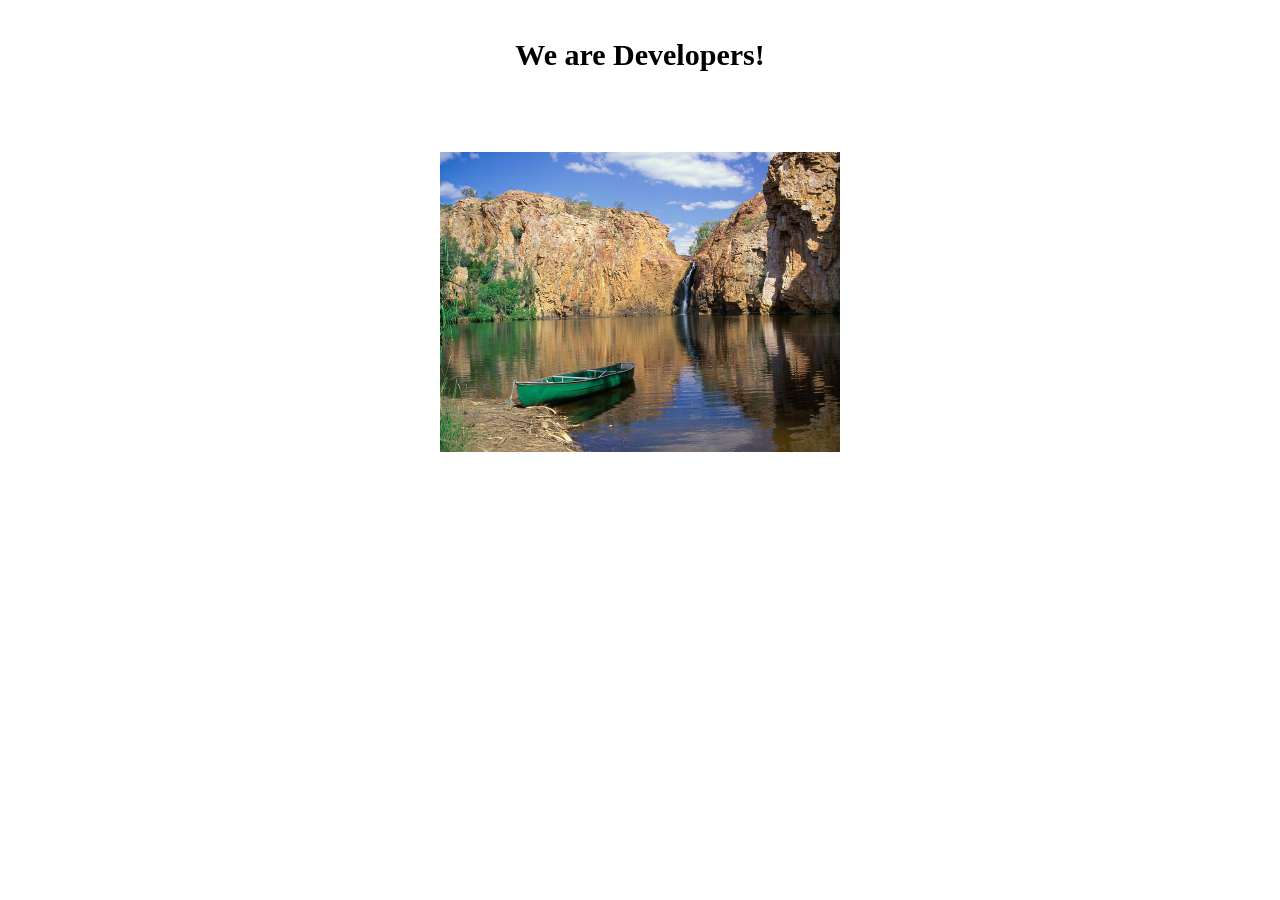
<file: html/animations.html>
<!DOCTYPE html>
<html lang="en">
<head>
    <meta charset="UTF-8">
    <meta name="viewport" content="width=device-width, initial-scale=1.0">
    <title>Animations</title>
    <link rel="stylesheet" href="../css/animations.css">
</head>
<body>
    <!-- <div class="scale"></div> -->
    <!-- <div class="rotation"></div> -->
    <!-- <div class="transportation"></div> -->
    <div class="changeColor">We are Developers!</div>
    <img src="../images/sawir.jpg" alt="">
</body>
</html>
</file>
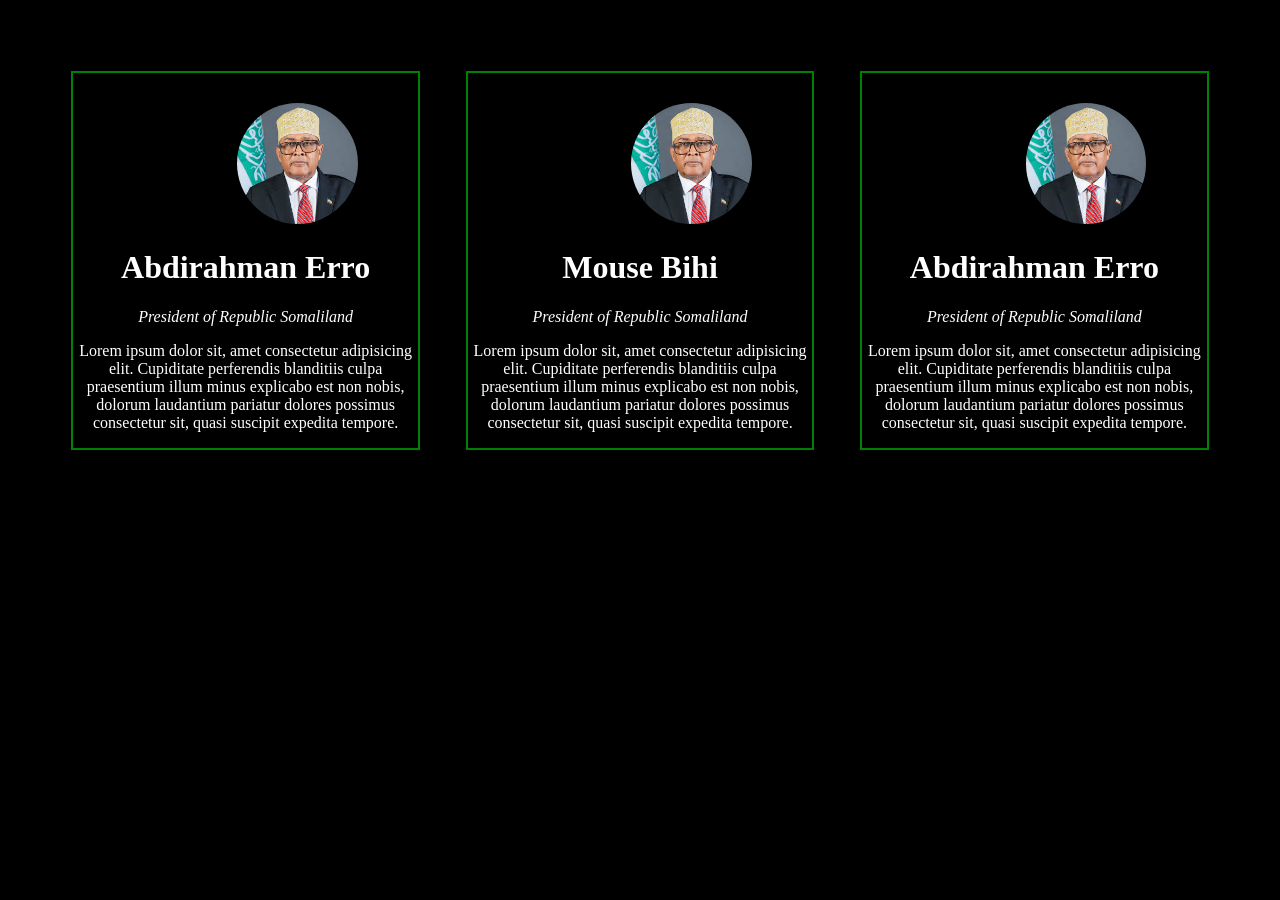
<file: html/card.html>
<!DOCTYPE html>
<html lang="en">
<head>
    <meta charset="UTF-8">
    <meta name="viewport" content="width=device-width, initial-scale=1.0">
    <title>Document</title>
    <link rel="stylesheet" href="../css/card.css">
</head>
<body>
    <div class="cards">
        <div class="person1">
            <img src="[data-uri]" alt="">
            <h1>Abdirahman Erro</h1>
            <i>President of Republic Somaliland</i>
            <p>Lorem ipsum dolor sit, amet consectetur adipisicing elit. Cupiditate perferendis blanditiis culpa praesentium illum minus explicabo est non nobis, dolorum laudantium pariatur dolores possimus consectetur sit, quasi suscipit expedita tempore.</p>
        </div>
        <div class="person1">
            <img src="[data-uri]" alt="">
            <h1>Mouse Bihi</h1>
            <i>President of Republic Somaliland</i>
            <p>Lorem ipsum dolor sit, amet consectetur adipisicing elit. Cupiditate perferendis blanditiis culpa praesentium illum minus explicabo est non nobis, dolorum laudantium pariatur dolores possimus consectetur sit, quasi suscipit expedita tempore.</p>
        </div>
        <div class="person1">
            <img src="[data-uri]" alt="">
            <h1>Abdirahman Erro</h1>
            <i>President of Republic Somaliland</i>
            <p>Lorem ipsum dolor sit, amet consectetur adipisicing elit. Cupiditate perferendis blanditiis culpa praesentium illum minus explicabo est non nobis, dolorum laudantium pariatur dolores possimus consectetur sit, quasi suscipit expedita tempore.</p>
        </div>
    </div>

    
</body>
</html>
</file>
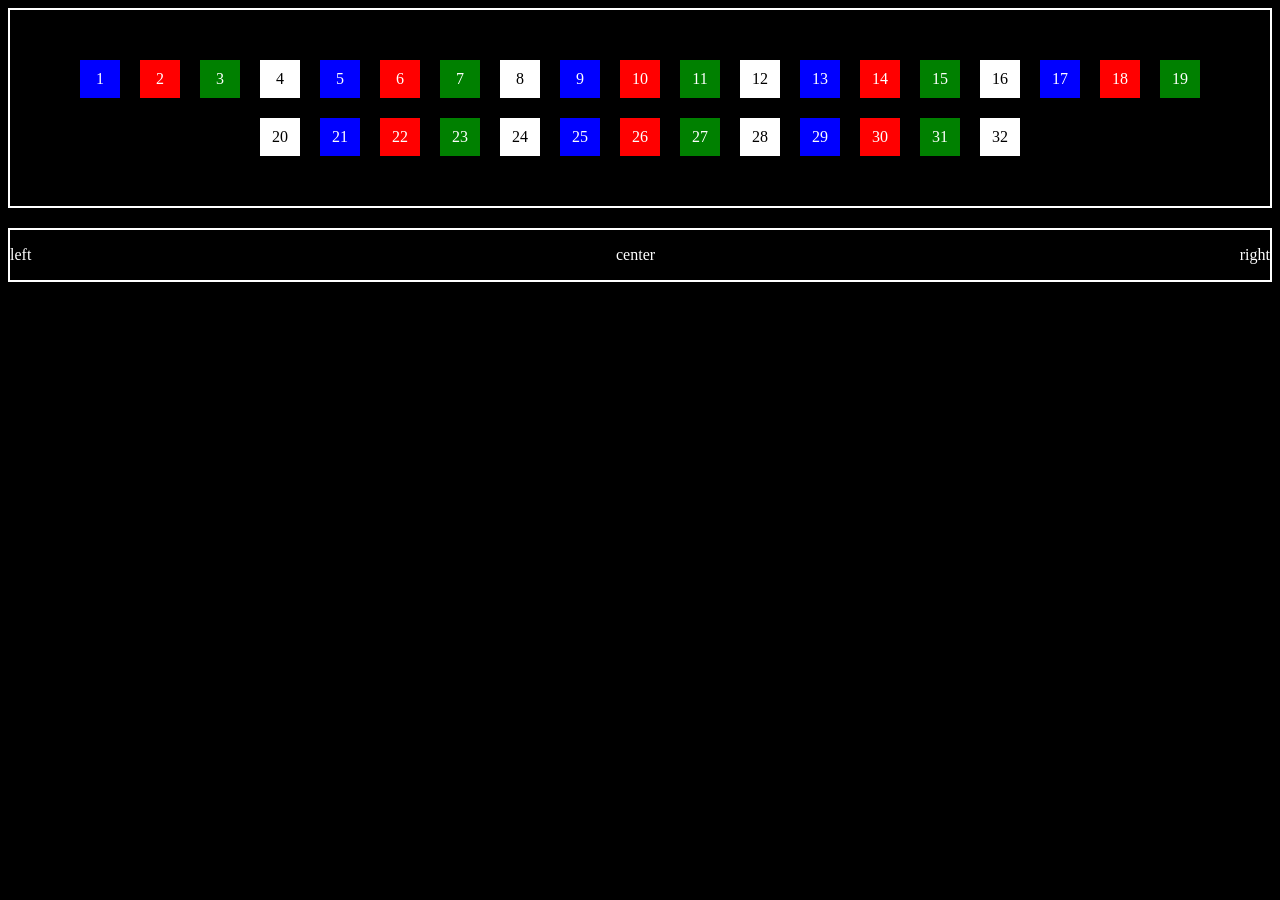
<file: html/display.html>
<!DOCTYPE html>
<html lang="en">
<head>
    <meta charset="UTF-8">
    <meta name="viewport" content="width=device-width, initial-scale=1.0">
    <title>Document</title>
    <link rel="stylesheet" href="../css/display.css">
</head>
<body style="background-color: black; color:white;">
  <div class="boxes">
    <div class="box1">1</div>
    <div class="box2">2</div>
    <div class="box3">3</div>
    <div class="box4">4</div>
    <div class="box1">5</div>
    <div class="box2">6</div>
    <div class="box3">7</div>
    <div class="box4">8</div>
    <div class="box1">9</div>
    <div class="box2">10</div>
    <div class="box3">11</div>
    <div class="box4">12</div>
    <div class="box1">13</div>
    <div class="box2">14</div>
    <div class="box3">15</div>
    <div class="box4">16</div>
    <div class="box1">17</div>
    <div class="box2">18</div>
    <div class="box3">19</div>
    <div class="box4">20</div>
    <div class="box1">21</div>
    <div class="box2">22</div>
    <div class="box3">23</div>
    <div class="box4">24</div>
    <div class="box1">25</div>
    <div class="box2">26</div>
    <div class="box3">27</div>
    <div class="box4">28</div>
    <div class="box1">29</div>
    <div class="box2">30</div>
    <div class="box3">31</div>
    <div class="box4">32</div>
  </div>



<div class="arounds">
    <p class="left">left</p>
    <p class="center">center</p>
    <p class="right">right</p>
</div>
</body>
</html>
</file>
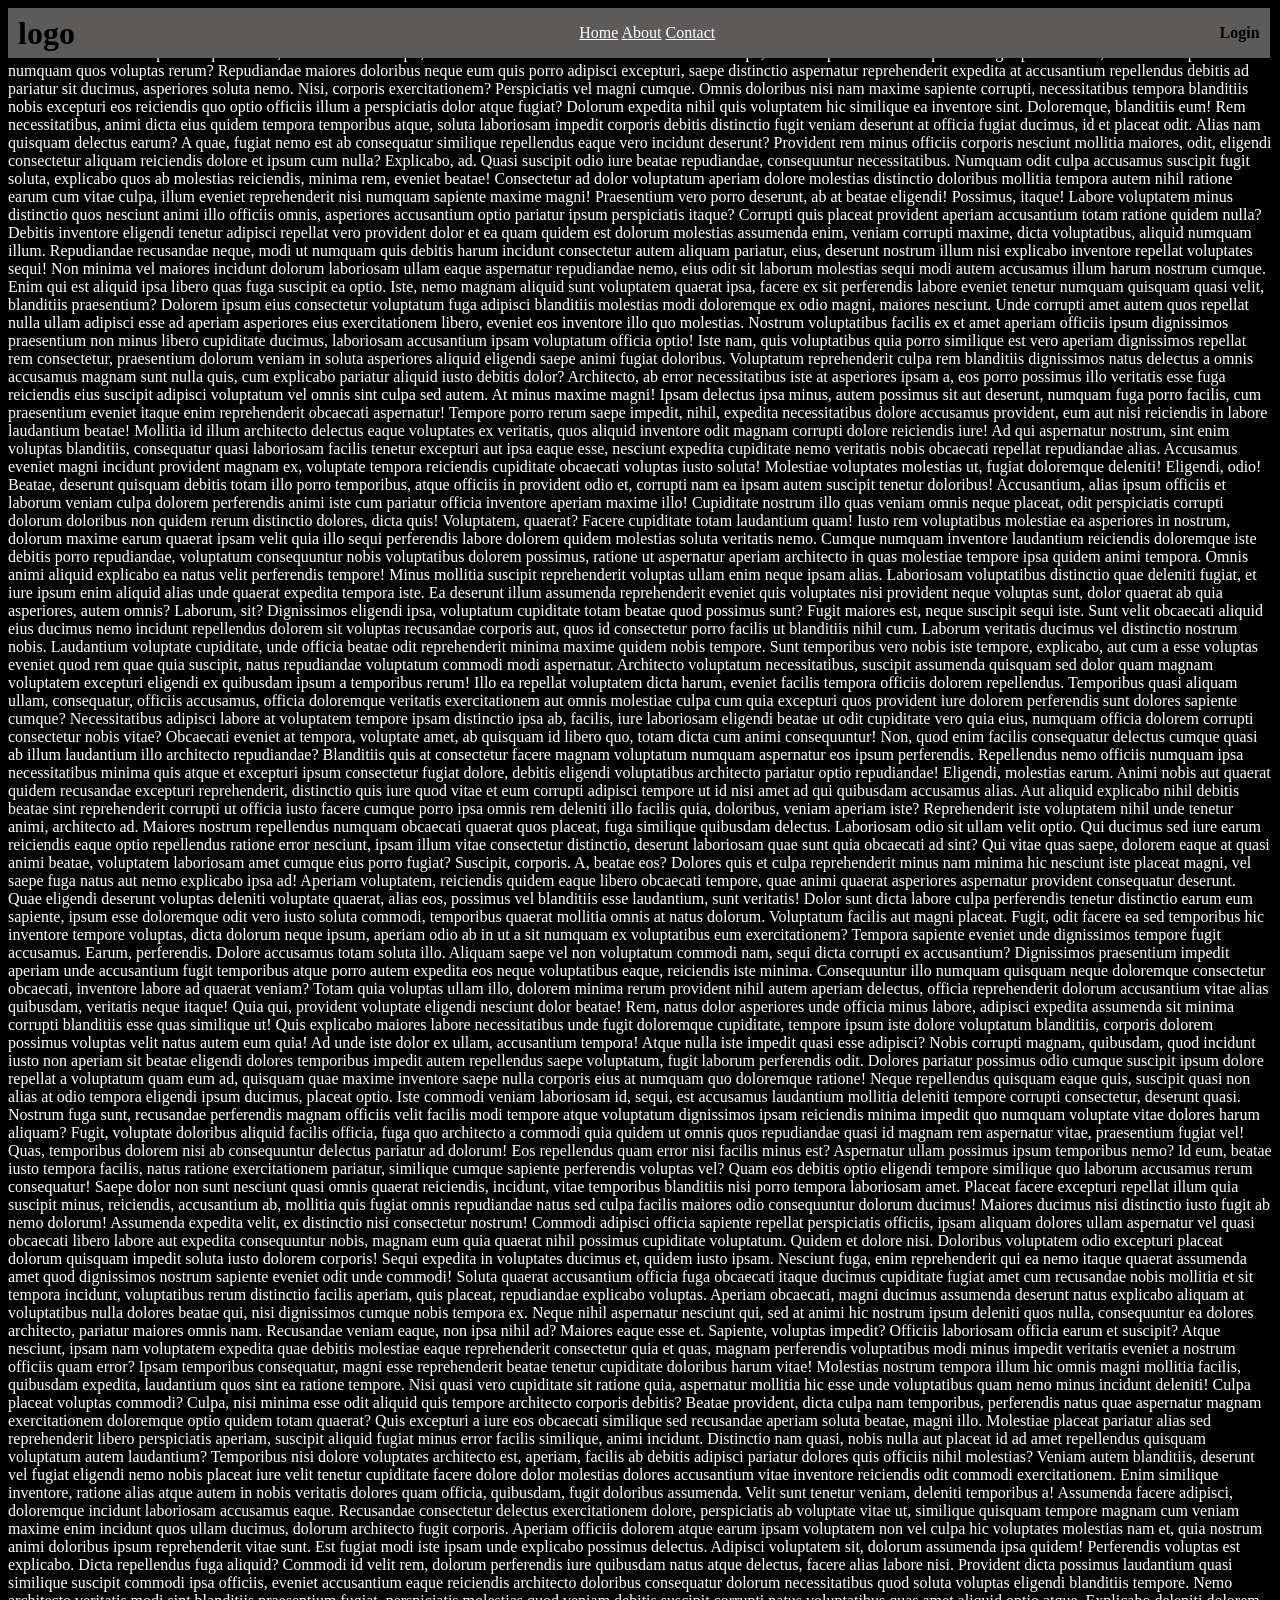
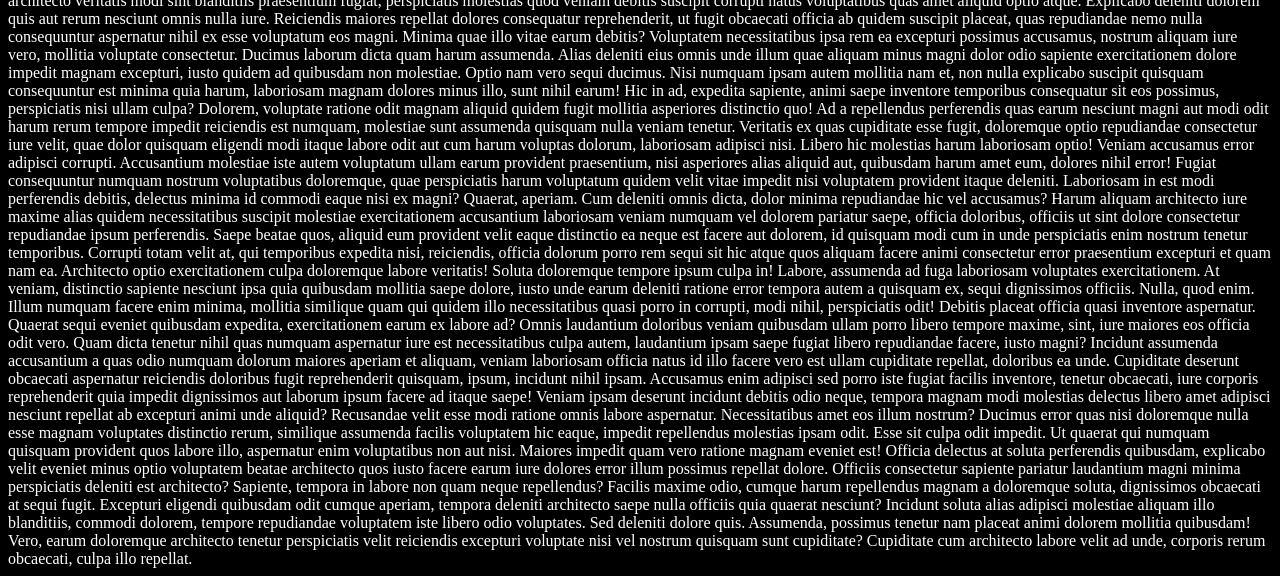
<file: html/header.html>
<!DOCTYPE html>
<html lang="en">
<head>
    <meta charset="UTF-8">
    <meta name="viewport" content="width=device-width, initial-scale=1.0">
    <title>Document</title>
    <link rel="stylesheet" href="../css/header.css">
</head>
<body>
    <div class="header">
        <h1>logo</h1>
        <div class="menu">
            <a href="#">Home</a>
            <a href="#">About</a>
            <a href="#">Contact</a>
        </div>
        <b>Login</b>
    </div>

    <div class="content">
        Lorem ipsum dolor sit, amet consectetur adipisicing elit. Dolor non at sequi minus voluptas pariatur, quia voluptatibus illo praesentium est exercitationem id voluptatem omnis tempora? Facere nisi enim ut ad odio aut numquam deleniti cupiditate esse praesentium veniam minus, dolorum impedit eligendi reprehenderit nulla quae doloremque quidem ipsa laboriosam eos expedita doloribus? Iure exercitationem adipisci id quibusdam, veritatis esse suscipit, mollitia natus vel architecto deserunt dolorem culpa, eius voluptas vero odit sapiente. Fugit ipsam officia, error harum porro numquam quos voluptas rerum? Repudiandae maiores doloribus neque eum quis porro adipisci excepturi, saepe distinctio aspernatur reprehenderit expedita at accusantium repellendus debitis ad pariatur sit ducimus, asperiores soluta nemo. Nisi, corporis exercitationem? Perspiciatis vel magni cumque. Omnis doloribus nisi nam maxime sapiente corrupti, necessitatibus tempora blanditiis nobis excepturi eos reiciendis quo optio officiis illum a perspiciatis dolor atque fugiat? Dolorum expedita nihil quis voluptatem hic similique ea inventore sint. Doloremque, blanditiis eum! Rem necessitatibus, animi dicta eius quidem tempora temporibus atque, soluta laboriosam impedit corporis debitis distinctio fugit veniam deserunt at officia fugiat ducimus, id et placeat odit. Alias nam quisquam delectus earum? A quae, fugiat nemo est ab consequatur similique repellendus eaque vero incidunt deserunt? Provident rem minus officiis corporis nesciunt mollitia maiores, odit, eligendi consectetur aliquam reiciendis dolore et ipsum cum nulla? Explicabo, ad. Quasi suscipit odio iure beatae repudiandae, consequuntur necessitatibus. Numquam odit culpa accusamus suscipit fugit soluta, explicabo quos ab molestias reiciendis, minima rem, eveniet beatae! Consectetur ad dolor voluptatum aperiam dolore molestias distinctio doloribus mollitia tempora autem nihil ratione earum cum vitae culpa, illum eveniet reprehenderit nisi numquam sapiente maxime magni! Praesentium vero porro deserunt, ab at beatae eligendi! Possimus, itaque! Labore voluptatem minus distinctio quos nesciunt animi illo officiis omnis, asperiores accusantium optio pariatur ipsum perspiciatis itaque? Corrupti quis placeat provident aperiam accusantium totam ratione quidem nulla? Debitis inventore eligendi tenetur adipisci repellat vero provident dolor et ea quam quidem est dolorum molestias assumenda enim, veniam corrupti maxime, dicta voluptatibus, aliquid numquam illum. Repudiandae recusandae neque, modi ut numquam quis debitis harum incidunt consectetur autem aliquam pariatur, eius, deserunt nostrum illum nisi explicabo inventore repellat voluptates sequi! Non minima vel maiores incidunt dolorum laboriosam ullam eaque aspernatur repudiandae nemo, eius odit sit laborum molestias sequi modi autem accusamus illum harum nostrum cumque. Enim qui est aliquid ipsa libero quas fuga suscipit ea optio. Iste, nemo magnam aliquid sunt voluptatem quaerat ipsa, facere ex sit perferendis labore eveniet tenetur numquam quisquam quasi velit, blanditiis praesentium? Dolorem ipsum eius consectetur voluptatum fuga adipisci blanditiis molestias modi doloremque ex odio magni, maiores nesciunt. Unde corrupti amet autem quos repellat nulla ullam adipisci esse ad aperiam asperiores eius exercitationem libero, eveniet eos inventore illo quo molestias. Nostrum voluptatibus facilis ex et amet aperiam officiis ipsum dignissimos praesentium non minus libero cupiditate ducimus, laboriosam accusantium ipsam voluptatum officia optio! Iste nam, quis voluptatibus quia porro similique est vero aperiam dignissimos repellat rem consectetur, praesentium dolorum veniam in soluta asperiores aliquid eligendi saepe animi fugiat doloribus. Voluptatum reprehenderit culpa rem blanditiis dignissimos natus delectus a omnis accusamus magnam sunt nulla quis, cum explicabo pariatur aliquid iusto debitis dolor? Architecto, ab error necessitatibus iste at asperiores ipsam a, eos porro possimus illo veritatis esse fuga reiciendis eius suscipit adipisci voluptatum vel omnis sint culpa sed autem. At minus maxime magni! Ipsam delectus ipsa minus, autem possimus sit aut deserunt, numquam fuga porro facilis, cum praesentium eveniet itaque enim reprehenderit obcaecati aspernatur! Tempore porro rerum saepe impedit, nihil, expedita necessitatibus dolore accusamus provident, eum aut nisi reiciendis in labore laudantium beatae! Mollitia id illum architecto delectus eaque voluptates ex veritatis, quos aliquid inventore odit magnam corrupti dolore reiciendis iure! Ad qui aspernatur nostrum, sint enim voluptas blanditiis, consequatur quasi laboriosam facilis tenetur excepturi aut ipsa eaque esse, nesciunt expedita cupiditate nemo veritatis nobis obcaecati repellat repudiandae alias. Accusamus eveniet magni incidunt provident magnam ex, voluptate tempora reiciendis cupiditate obcaecati voluptas iusto soluta! Molestiae voluptates molestias ut, fugiat doloremque deleniti! Eligendi, odio! Beatae, deserunt quisquam debitis totam illo porro temporibus, atque officiis in provident odio et, corrupti nam ea ipsam autem suscipit tenetur doloribus! Accusantium, alias ipsum officiis et laborum veniam culpa dolorem perferendis animi iste cum pariatur officia inventore aperiam maxime illo! Cupiditate nostrum illo quas veniam omnis neque placeat, odit perspiciatis corrupti dolorum doloribus non quidem rerum distinctio dolores, dicta quis! Voluptatem, quaerat? Facere cupiditate totam laudantium quam! Iusto rem voluptatibus molestiae ea asperiores in nostrum, dolorum maxime earum quaerat ipsam velit quia illo sequi perferendis labore dolorem quidem molestias soluta veritatis nemo. Cumque numquam inventore laudantium reiciendis doloremque iste debitis porro repudiandae, voluptatum consequuntur nobis voluptatibus dolorem possimus, ratione ut aspernatur aperiam architecto in quas molestiae tempore ipsa quidem animi tempora. Omnis animi aliquid explicabo ea natus velit perferendis tempore! Minus mollitia suscipit reprehenderit voluptas ullam enim neque ipsam alias. Laboriosam voluptatibus distinctio quae deleniti fugiat, et iure ipsum enim aliquid alias unde quaerat expedita tempora iste. Ea deserunt illum assumenda reprehenderit eveniet quis voluptates nisi provident neque voluptas sunt, dolor quaerat ab quia asperiores, autem omnis? Laborum, sit? Dignissimos eligendi ipsa, voluptatum cupiditate totam beatae quod possimus sunt? Fugit maiores est, neque suscipit sequi iste. Sunt velit obcaecati aliquid eius ducimus nemo incidunt repellendus dolorem sit voluptas recusandae corporis aut, quos id consectetur porro facilis ut blanditiis nihil cum. Laborum veritatis ducimus vel distinctio nostrum nobis. Laudantium voluptate cupiditate, unde officia beatae odit reprehenderit minima maxime quidem nobis tempore. Sunt temporibus vero nobis iste tempore, explicabo, aut cum a esse voluptas eveniet quod rem quae quia suscipit, natus repudiandae voluptatum commodi modi aspernatur. Architecto voluptatum necessitatibus, suscipit assumenda quisquam sed dolor quam magnam voluptatem excepturi eligendi ex quibusdam ipsum a temporibus rerum! Illo ea repellat voluptatem dicta harum, eveniet facilis tempora officiis dolorem repellendus. Temporibus quasi aliquam ullam, consequatur, officiis accusamus, officia doloremque veritatis exercitationem aut omnis molestiae culpa cum quia excepturi quos provident iure dolorem perferendis sunt dolores sapiente cumque? Necessitatibus adipisci labore at voluptatem tempore ipsam distinctio ipsa ab, facilis, iure laboriosam eligendi beatae ut odit cupiditate vero quia eius, numquam officia dolorem corrupti consectetur nobis vitae? Obcaecati eveniet at tempora, voluptate amet, ab quisquam id libero quo, totam dicta cum animi consequuntur! Non, quod enim facilis consequatur delectus cumque quasi ab illum laudantium illo architecto repudiandae? Blanditiis quis at consectetur facere magnam voluptatum numquam aspernatur eos ipsum perferendis. Repellendus nemo officiis numquam ipsa necessitatibus minima quis atque et excepturi ipsum consectetur fugiat dolore, debitis eligendi voluptatibus architecto pariatur optio repudiandae! Eligendi, molestias earum. Animi nobis aut quaerat quidem recusandae excepturi reprehenderit, distinctio quis iure quod vitae et eum corrupti adipisci tempore ut id nisi amet ad qui quibusdam accusamus alias. Aut aliquid explicabo nihil debitis beatae sint reprehenderit corrupti ut officia iusto facere cumque porro ipsa omnis rem deleniti illo facilis quia, doloribus, veniam aperiam iste? Reprehenderit iste voluptatem nihil unde tenetur animi, architecto ad. Maiores nostrum repellendus numquam obcaecati quaerat quos placeat, fuga similique quibusdam delectus. Laboriosam odio sit ullam velit optio. Qui ducimus sed iure earum reiciendis eaque optio repellendus ratione error nesciunt, ipsam illum vitae consectetur distinctio, deserunt laboriosam quae sunt quia obcaecati ad sint? Qui vitae quas saepe, dolorem eaque at quasi animi beatae, voluptatem laboriosam amet cumque eius porro fugiat? Suscipit, corporis. A, beatae eos? Dolores quis et culpa reprehenderit minus nam minima hic nesciunt iste placeat magni, vel saepe fuga natus aut nemo explicabo ipsa ad! Aperiam voluptatem, reiciendis quidem eaque libero obcaecati tempore, quae animi quaerat asperiores aspernatur provident consequatur deserunt. Quae eligendi deserunt voluptas deleniti voluptate quaerat, alias eos, possimus vel blanditiis esse laudantium, sunt veritatis! Dolor sunt dicta labore culpa perferendis tenetur distinctio earum eum sapiente, ipsum esse doloremque odit vero iusto soluta commodi, temporibus quaerat mollitia omnis at natus dolorum. Voluptatum facilis aut magni placeat. Fugit, odit facere ea sed temporibus hic inventore tempore voluptas, dicta dolorum neque ipsum, aperiam odio ab in ut a sit numquam ex voluptatibus eum exercitationem? Tempora sapiente eveniet unde dignissimos tempore fugit accusamus. Earum, perferendis. Dolore accusamus totam soluta illo. Aliquam saepe vel non voluptatum commodi nam, sequi dicta corrupti ex accusantium? Dignissimos praesentium impedit aperiam unde accusantium fugit temporibus atque porro autem expedita eos neque voluptatibus eaque, reiciendis iste minima. Consequuntur illo numquam quisquam neque doloremque consectetur obcaecati, inventore labore ad quaerat veniam? Totam quia voluptas ullam illo, dolorem minima rerum provident nihil autem aperiam delectus, officia reprehenderit dolorum accusantium vitae alias quibusdam, veritatis neque itaque! Quia qui, provident voluptate eligendi nesciunt dolor beatae! Rem, natus dolor asperiores unde officia minus labore, adipisci expedita assumenda sit minima corrupti blanditiis esse quas similique ut! Quis explicabo maiores labore necessitatibus unde fugit doloremque cupiditate, tempore ipsum iste dolore voluptatum blanditiis, corporis dolorem possimus voluptas velit natus autem eum quia! Ad unde iste dolor ex ullam, accusantium tempora! Atque nulla iste impedit quasi esse adipisci? Nobis corrupti magnam, quibusdam, quod incidunt iusto non aperiam sit beatae eligendi dolores temporibus impedit autem repellendus saepe voluptatum, fugit laborum perferendis odit. Dolores pariatur possimus odio cumque suscipit ipsum dolore repellat a voluptatum quam eum ad, quisquam quae maxime inventore saepe nulla corporis eius at numquam quo doloremque ratione! Neque repellendus quisquam eaque quis, suscipit quasi non alias at odio tempora eligendi ipsum ducimus, placeat optio. Iste commodi veniam laboriosam id, sequi, est accusamus laudantium mollitia deleniti tempore corrupti consectetur, deserunt quasi. Nostrum fuga sunt, recusandae perferendis magnam officiis velit facilis modi tempore atque voluptatum dignissimos ipsam reiciendis minima impedit quo numquam voluptate vitae dolores harum aliquam? Fugit, voluptate doloribus aliquid facilis officia, fuga quo architecto a commodi quia quidem ut omnis quos repudiandae quasi id magnam rem aspernatur vitae, praesentium fugiat vel! Quas, temporibus dolorem nisi ab consequuntur delectus pariatur ad dolorum! Eos repellendus quam error nisi facilis minus est? Aspernatur ullam possimus ipsum temporibus nemo? Id eum, beatae iusto tempora facilis, natus ratione exercitationem pariatur, similique cumque sapiente perferendis voluptas vel? Quam eos debitis optio eligendi tempore similique quo laborum accusamus rerum consequatur! Saepe dolor non sunt nesciunt quasi omnis quaerat reiciendis, incidunt, vitae temporibus blanditiis nisi porro tempora laboriosam amet. Placeat facere excepturi repellat illum quia suscipit minus, reiciendis, accusantium ab, mollitia quis fugiat omnis repudiandae natus sed culpa facilis maiores odio consequuntur dolorum ducimus! Maiores ducimus nisi distinctio iusto fugit ab nemo dolorum! Assumenda expedita velit, ex distinctio nisi consectetur nostrum! Commodi adipisci officia sapiente repellat perspiciatis officiis, ipsam aliquam dolores ullam aspernatur vel quasi obcaecati libero labore aut expedita consequuntur nobis, magnam eum quia quaerat nihil possimus cupiditate voluptatum. Quidem et dolore nisi. Doloribus voluptatem odio excepturi placeat dolorum quisquam impedit soluta iusto dolorem corporis! Sequi expedita in voluptates ducimus et, quidem iusto ipsam. Nesciunt fuga, enim reprehenderit qui ea nemo itaque quaerat assumenda amet quod dignissimos nostrum sapiente eveniet odit unde commodi! Soluta quaerat accusantium officia fuga obcaecati itaque ducimus cupiditate fugiat amet cum recusandae nobis mollitia et sit tempora incidunt, voluptatibus rerum distinctio facilis aperiam, quis placeat, repudiandae explicabo voluptas. Aperiam obcaecati, magni ducimus assumenda deserunt natus explicabo aliquam at voluptatibus nulla dolores beatae qui, nisi dignissimos cumque nobis tempora ex. Neque nihil aspernatur nesciunt qui, sed at animi hic nostrum ipsum deleniti quos nulla, consequuntur ea dolores architecto, pariatur maiores omnis nam. Recusandae veniam eaque, non ipsa nihil ad? Maiores eaque esse et. Sapiente, voluptas impedit? Officiis laboriosam officia earum et suscipit? Atque nesciunt, ipsam nam voluptatem expedita quae debitis molestiae eaque reprehenderit consectetur quia et quas, magnam perferendis voluptatibus modi minus impedit veritatis eveniet a nostrum officiis quam error? Ipsam temporibus consequatur, magni esse reprehenderit beatae tenetur cupiditate doloribus harum vitae! Molestias nostrum tempora illum hic omnis magni mollitia facilis, quibusdam expedita, laudantium quos sint ea ratione tempore. Nisi quasi vero cupiditate sit ratione quia, aspernatur mollitia hic esse unde voluptatibus quam nemo minus incidunt deleniti! Culpa placeat voluptas commodi? Culpa, nisi minima esse odit aliquid quis tempore architecto corporis debitis? Beatae provident, dicta culpa nam temporibus, perferendis natus quae aspernatur magnam exercitationem doloremque optio quidem totam quaerat? Quis excepturi a iure eos obcaecati similique sed recusandae aperiam soluta beatae, magni illo. Molestiae placeat pariatur alias sed reprehenderit libero perspiciatis aperiam, suscipit aliquid fugiat minus error facilis similique, animi incidunt. Distinctio nam quasi, nobis nulla aut placeat id ad amet repellendus quisquam voluptatum autem laudantium? Temporibus nisi dolore voluptates architecto est, aperiam, facilis ab debitis adipisci pariatur dolores quis officiis nihil molestias? Veniam autem blanditiis, deserunt vel fugiat eligendi nemo nobis placeat iure velit tenetur cupiditate facere dolore dolor molestias dolores accusantium vitae inventore reiciendis odit commodi exercitationem. Enim similique inventore, ratione alias atque autem in nobis veritatis dolores quam officia, quibusdam, fugit doloribus assumenda. Velit sunt tenetur veniam, deleniti temporibus a! Assumenda facere adipisci, doloremque incidunt laboriosam accusamus eaque. Recusandae consectetur delectus exercitationem dolore, perspiciatis ab voluptate vitae ut, similique quisquam tempore magnam cum veniam maxime enim incidunt quos ullam ducimus, dolorum architecto fugit corporis. Aperiam officiis dolorem atque earum ipsam voluptatem non vel culpa hic voluptates molestias nam et, quia nostrum animi doloribus ipsum reprehenderit vitae sunt. Est fugiat modi iste ipsam unde explicabo possimus delectus. Adipisci voluptatem sit, dolorum assumenda ipsa quidem! Perferendis voluptas est explicabo. Dicta repellendus fuga aliquid? Commodi id velit rem, dolorum perferendis iure quibusdam natus atque delectus, facere alias labore nisi. Provident dicta possimus laudantium quasi similique suscipit commodi ipsa officiis, eveniet accusantium eaque reiciendis architecto doloribus consequatur dolorum necessitatibus quod soluta voluptas eligendi blanditiis tempore. Nemo architecto veritatis modi sint blanditiis praesentium fugiat, perspiciatis molestias quod veniam debitis suscipit corrupti natus voluptatibus quas amet aliquid optio atque. Explicabo deleniti dolorem quis aut rerum nesciunt omnis nulla iure. Reiciendis maiores repellat dolores consequatur reprehenderit, ut fugit obcaecati officia ab quidem suscipit placeat, quas repudiandae nemo nulla consequuntur aspernatur nihil ex esse voluptatum eos magni. Minima quae illo vitae earum debitis? Voluptatem necessitatibus ipsa rem ea excepturi possimus accusamus, nostrum aliquam iure vero, mollitia voluptate consectetur. Ducimus laborum dicta quam harum assumenda. Alias deleniti eius omnis unde illum quae aliquam minus magni dolor odio sapiente exercitationem dolore impedit magnam excepturi, iusto quidem ad quibusdam non molestiae. Optio nam vero sequi ducimus. Nisi numquam ipsam autem mollitia nam et, non nulla explicabo suscipit quisquam consequuntur est minima quia harum, laboriosam magnam dolores minus illo, sunt nihil earum! Hic in ad, expedita sapiente, animi saepe inventore temporibus consequatur sit eos possimus, perspiciatis nisi ullam culpa? Dolorem, voluptate ratione odit magnam aliquid quidem fugit mollitia asperiores distinctio quo! Ad a repellendus perferendis quas earum nesciunt magni aut modi odit harum rerum tempore impedit reiciendis est numquam, molestiae sunt assumenda quisquam nulla veniam tenetur. Veritatis ex quas cupiditate esse fugit, doloremque optio repudiandae consectetur iure velit, quae dolor quisquam eligendi modi itaque labore odit aut cum harum voluptas dolorum, laboriosam adipisci nisi. Libero hic molestias harum laboriosam optio! Veniam accusamus error adipisci corrupti. Accusantium molestiae iste autem voluptatum ullam earum provident praesentium, nisi asperiores alias aliquid aut, quibusdam harum amet eum, dolores nihil error! Fugiat consequuntur numquam nostrum voluptatibus doloremque, quae perspiciatis harum voluptatum quidem velit vitae impedit nisi voluptatem provident itaque deleniti. Laboriosam in est modi perferendis debitis, delectus minima id commodi eaque nisi ex magni? Quaerat, aperiam. Cum deleniti omnis dicta, dolor minima repudiandae hic vel accusamus? Harum aliquam architecto iure maxime alias quidem necessitatibus suscipit molestiae exercitationem accusantium laboriosam veniam numquam vel dolorem pariatur saepe, officia doloribus, officiis ut sint dolore consectetur repudiandae ipsum perferendis. Saepe beatae quos, aliquid eum provident velit eaque distinctio ea neque est facere aut dolorem, id quisquam modi cum in unde perspiciatis enim nostrum tenetur temporibus. Corrupti totam velit at, qui temporibus expedita nisi, reiciendis, officia dolorum porro rem sequi sit hic atque quos aliquam facere animi consectetur error praesentium excepturi et quam nam ea. Architecto optio exercitationem culpa doloremque labore veritatis! Soluta doloremque tempore ipsum culpa in! Labore, assumenda ad fuga laboriosam voluptates exercitationem. At veniam, distinctio sapiente nesciunt ipsa quia quibusdam mollitia saepe dolore, iusto unde earum deleniti ratione error tempora autem a quisquam ex, sequi dignissimos officiis. Nulla, quod enim. Illum numquam facere enim minima, mollitia similique quam qui quidem illo necessitatibus quasi porro in corrupti, modi nihil, perspiciatis odit! Debitis placeat officia quasi inventore aspernatur. Quaerat sequi eveniet quibusdam expedita, exercitationem earum ex labore ad? Omnis laudantium doloribus veniam quibusdam ullam porro libero tempore maxime, sint, iure maiores eos officia odit vero. Quam dicta tenetur nihil quas numquam aspernatur iure est necessitatibus culpa autem, laudantium ipsam saepe fugiat libero repudiandae facere, iusto magni? Incidunt assumenda accusantium a quas odio numquam dolorum maiores aperiam et aliquam, veniam laboriosam officia natus id illo facere vero est ullam cupiditate repellat, doloribus ea unde. Cupiditate deserunt obcaecati aspernatur reiciendis doloribus fugit reprehenderit quisquam, ipsum, incidunt nihil ipsam. Accusamus enim adipisci sed porro iste fugiat facilis inventore, tenetur obcaecati, iure corporis reprehenderit quia impedit dignissimos aut laborum ipsum facere ad itaque saepe! Veniam ipsam deserunt incidunt debitis odio neque, tempora magnam modi molestias delectus libero amet adipisci nesciunt repellat ab excepturi animi unde aliquid? Recusandae velit esse modi ratione omnis labore aspernatur. Necessitatibus amet eos illum nostrum? Ducimus error quas nisi doloremque nulla esse magnam voluptates distinctio rerum, similique assumenda facilis voluptatem hic eaque, impedit repellendus molestias ipsam odit. Esse sit culpa odit impedit. Ut quaerat qui numquam quisquam provident quos labore illo, aspernatur enim voluptatibus non aut nisi. Maiores impedit quam vero ratione magnam eveniet est! Officia delectus at soluta perferendis quibusdam, explicabo velit eveniet minus optio voluptatem beatae architecto quos iusto facere earum iure dolores error illum possimus repellat dolore. Officiis consectetur sapiente pariatur laudantium magni minima perspiciatis deleniti est architecto? Sapiente, tempora in labore non quam neque repellendus? Facilis maxime odio, cumque harum repellendus magnam a doloremque soluta, dignissimos obcaecati at sequi fugit. Excepturi eligendi quibusdam odit cumque aperiam, tempora deleniti architecto saepe nulla officiis quia quaerat nesciunt? Incidunt soluta alias adipisci molestiae aliquam illo blanditiis, commodi dolorem, tempore repudiandae voluptatem iste libero odio voluptates. Sed deleniti dolore quis. Assumenda, possimus tenetur nam placeat animi dolorem mollitia quibusdam! Vero, earum doloremque architecto tenetur perspiciatis velit reiciendis excepturi voluptate nisi vel nostrum quisquam sunt cupiditate? Cupiditate cum architecto labore velit ad unde, corporis rerum obcaecati, culpa illo repellat.
    </div>
</body>
</html>
</file>
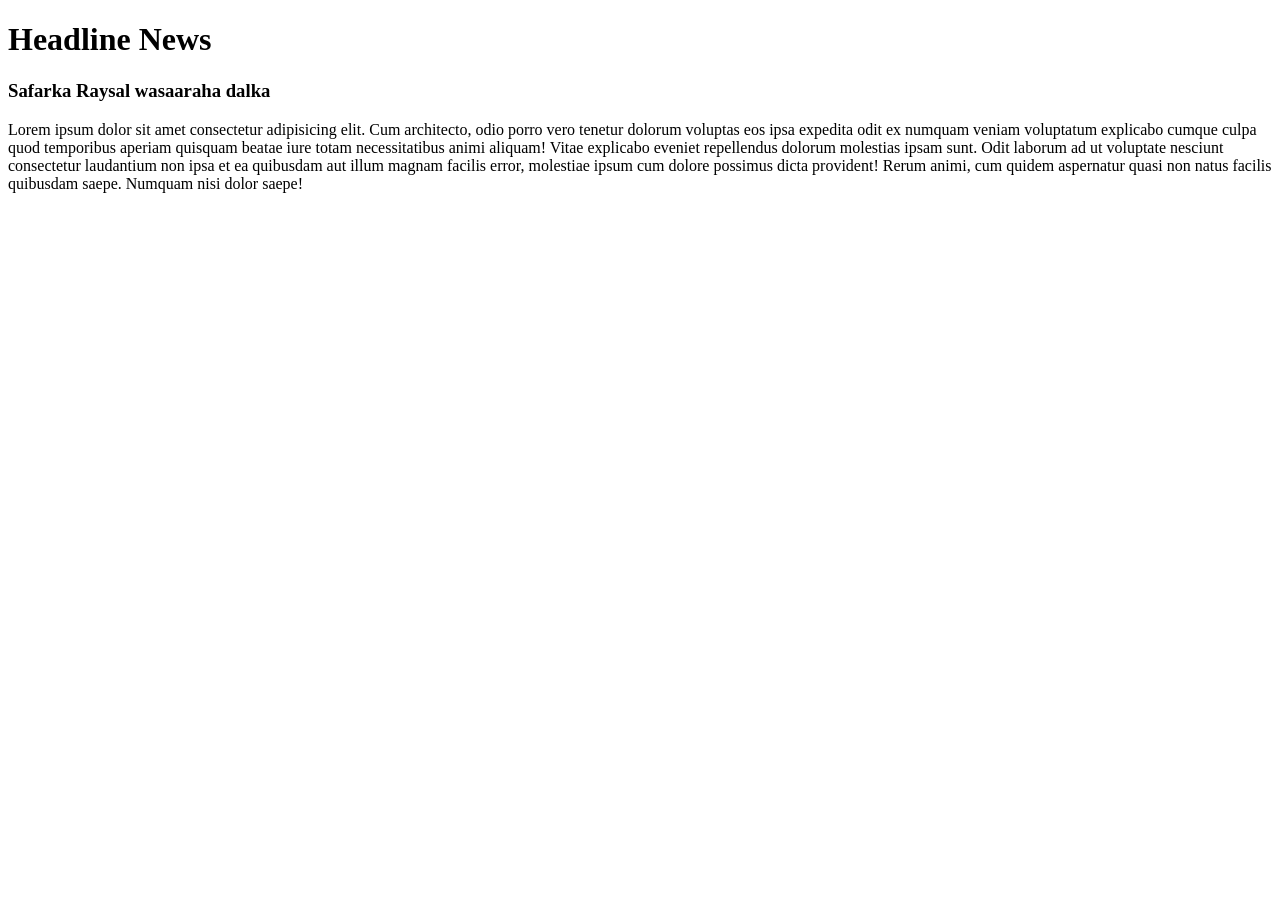
<file: html/news.html>
<!DOCTYPE html>
<html lang="en">
<head>
    <meta charset="UTF-8">
    <meta name="viewport" content="width=device-width, initial-scale=1.0">
    <title>Document</title>
</head>
<body>
    <h1>Headline News</h1>
    <h3>Safarka Raysal wasaaraha dalka</h3>
    <p>Lorem ipsum dolor sit amet consectetur adipisicing elit. Cum architecto, odio porro vero tenetur dolorum voluptas eos ipsa expedita odit ex numquam veniam voluptatum explicabo cumque culpa quod temporibus aperiam quisquam beatae iure totam necessitatibus animi aliquam! Vitae explicabo eveniet repellendus dolorum molestias ipsam sunt. Odit laborum ad ut voluptate nesciunt consectetur laudantium non ipsa et ea quibusdam aut illum magnam facilis error, molestiae ipsum cum dolore possimus dicta provident! Rerum animi, cum quidem aspernatur quasi non natus facilis quibusdam saepe. Numquam nisi dolor saepe!</p>
</body>
</html>
</file>
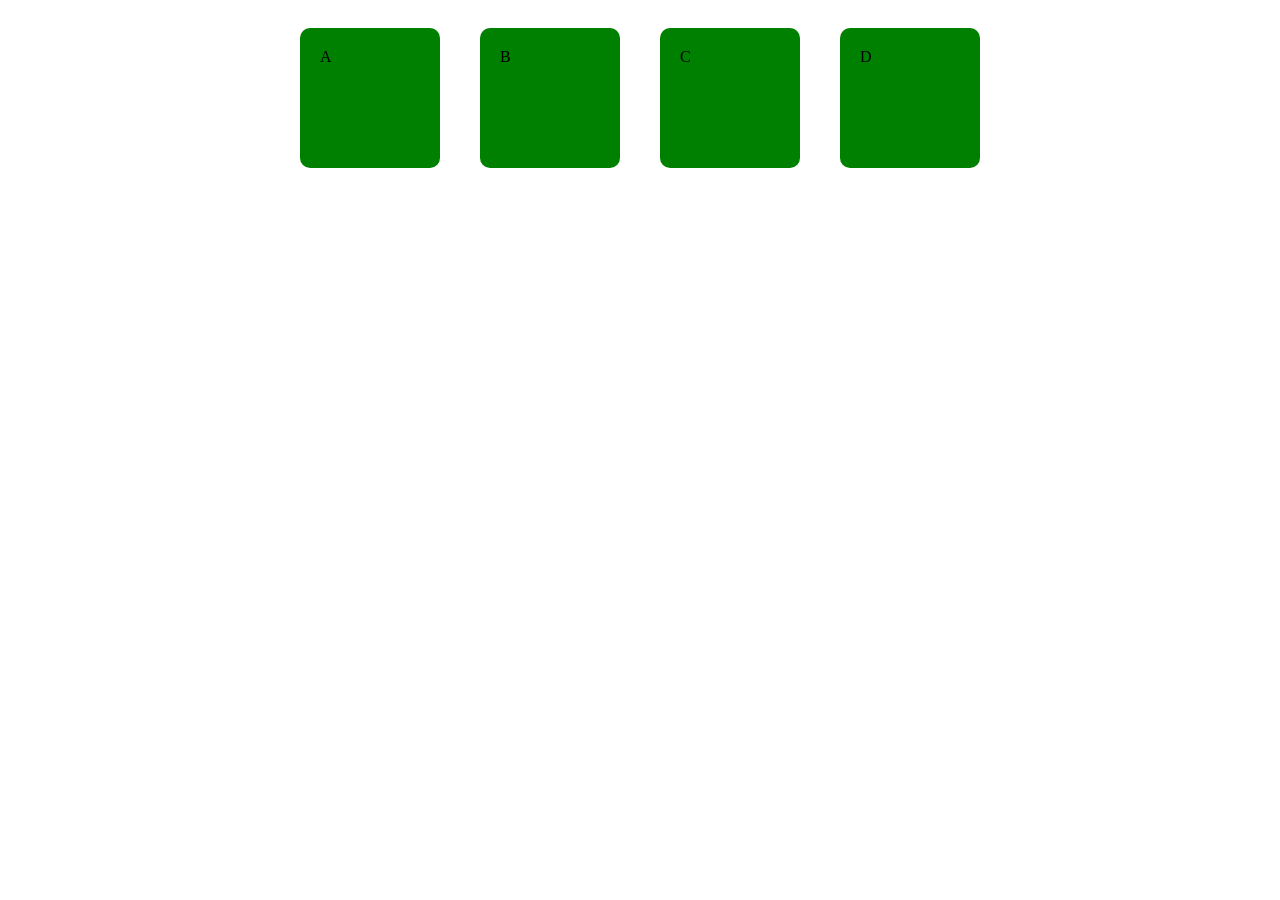
<file: html/responsive.html>
<!DOCTYPE html>
<html lang="en">
<head>
    <meta charset="UTF-8">
    <meta name="viewport" content="width=device-width, initial-scale=1.0">
    <title>Responsive</title>
    <link rel="stylesheet" href="../css/responsive.css">

</head>
<body>
    <div class="boxes">
        <div class="box">A</div>
        <div class="box">B</div>
        <div class="box">C</div>
        <div class="box">D</div>
    </div>
</body>
</html>
</file>
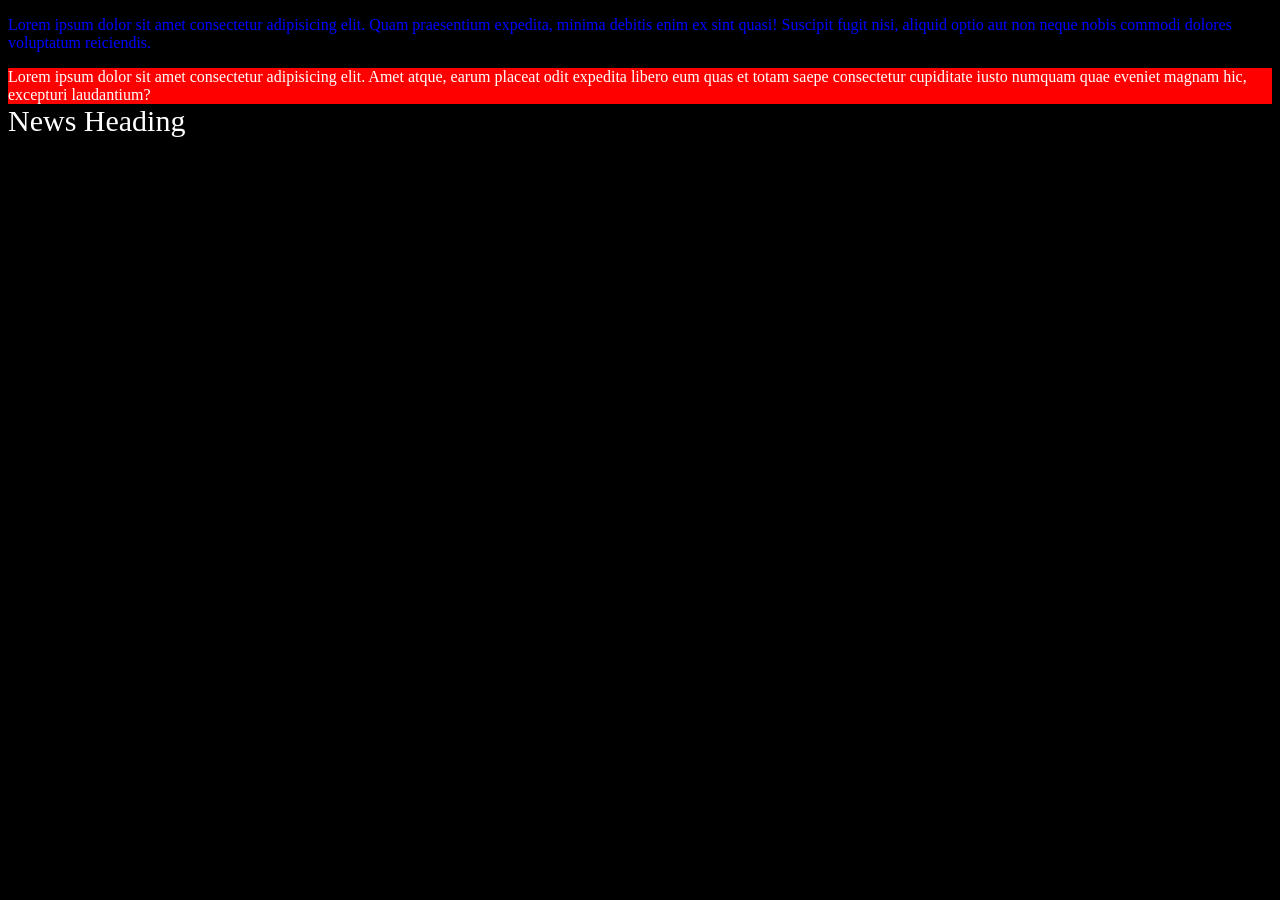
<file: html/selectors.html>
<!DOCTYPE html>
<html lang="en">
<head>
    <meta charset="UTF-8">
    <meta name="viewport" content="width=device-width, initial-scale=1.0">
    <title>Selectors</title>
    <link rel="stylesheet" href="../css//selectors.css">
</head>
<body>
    <p>Lorem ipsum dolor sit amet consectetur adipisicing elit. Quam praesentium expedita, minima debitis enim ex sint quasi! Suscipit fugit nisi, aliquid optio aut non neque nobis commodi dolores voluptatum reiciendis.</p>
        <div class="box">
            Lorem ipsum dolor sit amet consectetur adipisicing elit. Amet atque, earum placeat odit expedita libero eum quas et totam saepe consectetur cupiditate iusto numquam quae eveniet magnam hic, excepturi laudantium?
        </div>

        <div id="title">
            News  <span>Heading</span>
        </div>
</body>
</html>
</file>
<file: css/animations.css>
.scale{
    background-color: red;
    padding: 20px;
    margin: 20px;
    width: 50px;
    height: 50px;
    border-radius: 100px;
    animation-name: scaling;
    animation-duration: 0.4s;
    animation-iteration-count: infinite ;
}

@keyframes scaling{
    0%{
        scale: 1.2;
    }
    50%{
        scale: 1.0;
    }
    100%{
        scale: 1.2;
    }
}


/* Rotation */
.rotation{
    background-color: green;
    padding: 20px;
    margin: 20px;
    width: 50px;
    height: 50px;
    animation-name: rotation;
    animation-duration: 0.1s;
    animation-iteration-count: infinite ;
}

@keyframes rotation{
    0%{
        rotate:360deg;
    }
    50%{
        rotate: 0deg;
    }
    100%{
        rotate: 45deg;
    }
}

/* Transportation */
.transportation{
    background-color: orange;
    padding: 20px;
    margin: 20px;
    width: 50px;
    height: 50px;
    animation-name: transportation ;
    animation-duration: 5s;
    animation-iteration-count: infinite ;
}


@keyframes transportation{
    0%{
        transform: translateX(600px);
    }
    50%{
        transform: translateX(0px);
    }
    100%{
        transform: translateX(600px);
    }
}

/* changeColor */
.changeColor{
    animation-name: changeColor ;
    animation-duration:2.5s;
    animation-iteration-count: infinite ;
    font-size: 30px;
    text-align: center;
    padding-top: 30px;
    font-weight: bolder;
}

@keyframes changeColor{
    0%{
        color: red;
    }
    25%{
        color: orange;
    }
    50%{
        color: red;
    }
    75%{
        color: orange;
    }
    100%{
        color: green;
    }
}


/* image scalingUp */
img{
    width: 400px;
    margin: auto;
    justify-content: center;
    display: flex;
    padding-top: 80px;
    animation-name: scale;
    animation-duration: 0.9s;
    animation-iteration-count: infinite;
}

@keyframes scale{
    0%{
        scale: 1.3;
    }
    50%{
        scale: 1.0;
    }
    100%{
        scale: 1.3;
    }
}
</file>
<file: css/card.css>
body{
    background-color: black;
    color:white;
}

.person1{
    border:2px solid green;
    width: 400px;
    text-align: center;
}

.person1 img{
    width: 35%;
    height: auto;
    border-radius: 100%;
    margin-top: 30px;
    margin-left: 30%;
}

.cards{
    display: flex;
    /* margin: 5%; */
    padding: 5%;
    gap: 4%;
}
</file>
<file: css/display.css>
*{
    background-color: black;
    color: white;
}


.boxes{
    border: 2px solid white;
    padding: 40px;
    display: flex;
    justify-content: center;
    flex-direction: row;
    flex-wrap: wrap;
}

.box1{
    background-color: blue;
    padding: 10px;
    margin: 10px;
    width: 20px;
    text-align: center;
}

.box2{
    background-color: red;
    padding: 10px;
    margin: 10px;
    width: 20px;
    text-align: center;
}

.box3{
    background-color: green;
    padding: 10px;
    margin: 10px;
    width: 20px;
    text-align: center;
}

.box4{
    background-color: white;
    padding: 10px;
    margin: 10px;
    width: 20px;
    text-align: center;
    color: black;
}


.left{
    text-align: left;
}
.center{
    text-align: center;
}
.right{
    text-align:right;
}

.arounds{
    border:2px solid white;
    margin-top: 20px;
    display: flex;
    align-items: center;
    justify-content: space-between;
}
</file>
<file: css/header.css>
body{
    background: black;
    color:white;
}

.header{
    background-color: rgb(93, 90, 90);
    color: black;
    display: flex;
    align-items: center;
    justify-content: space-between;
    padding: 10px;
    width: 97%;
    position: fixed;
    height: 30px;
}

.header a{
    color: white;
}
</file>
<file: css/responsive.css>
/* @media (max-width:768px){
    body{
        background-color: red;
    }
} */

/* @media (max-width:640px){
    body{
        background-color: blue;
    }
} */


.box{
    background-color: green;
    padding: 20px;
    margin: 20px;
    border-radius: 10px;
    width: 100px;
    height: 100px;
}

.boxes{
    display: flex;
    margin: auto;
    justify-content: center;
}


@media (max-width:768px){
    .boxes{
        display: flex;
        flex-wrap: wrap;
    }
}
</file>
<file: css/selectors.css>
/* Universal Selector */
*{
    background-color: black;
    color: white;
}

/* Selector Element */
p{
    color: blue;
}

/* Class Selector */
.box{
    background-color: red;
}

/* ID Selector */
#title{
    font-size: 30px;
    
}
</file>
